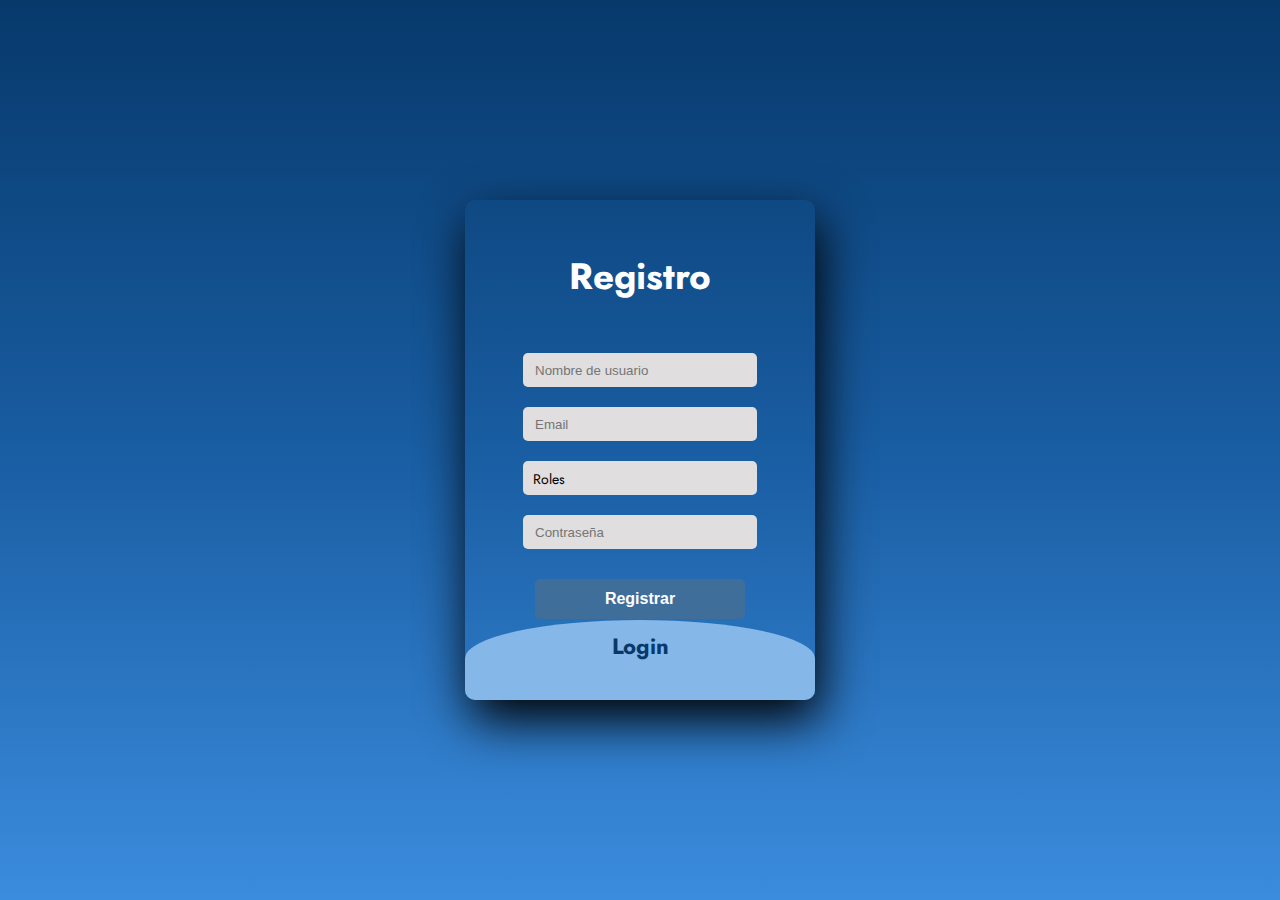
<file: index.html>
<!DOCTYPE html>
<html>
<head>
	<title>Login</title>
	<link rel="stylesheet" type="text/css" href="slide-navbar-style.css">
	<link href="https://fonts.googleapis.com/css2?family=Jost:wght@500&display=swap" rel="stylesheet">
</head>
<body>
	<div class="main">  	
		<input type="checkbox" id="chk" aria-hidden="true">

		<div class="signup">
			<form method="POST" action="./Registro-Login/registro.php">
				<label for="chk" aria-hidden="true">Registro</label>

				<input type="text" name="txt" placeholder="Nombre de usuario" required="">
				<input type="email" name="email" placeholder="Email" required="">

				<select name="role" required class="custom-select">
					<option value="" disabled selected>Roles</option>
					<option value="Director">Director</option>
					<option value="Docente">Docente</option>
				</select>

				<input type="password" name="pswd" placeholder="Contraseña" required="">

				<button>Registrar</button>
			</form>
		</div>

		<div class="login">
			<form method="POST" action="./Registro-Login/login.php">
				<label for="chk" aria-hidden="true">Login</label>
				<input type="email" name="email" placeholder="Email" required="">
				<input type="password" name="pswd" placeholder="Contraseña" required="">
				<button>Ingresar</button>
			</form>
		</div>
	</div>
</body>
</html>
</file>
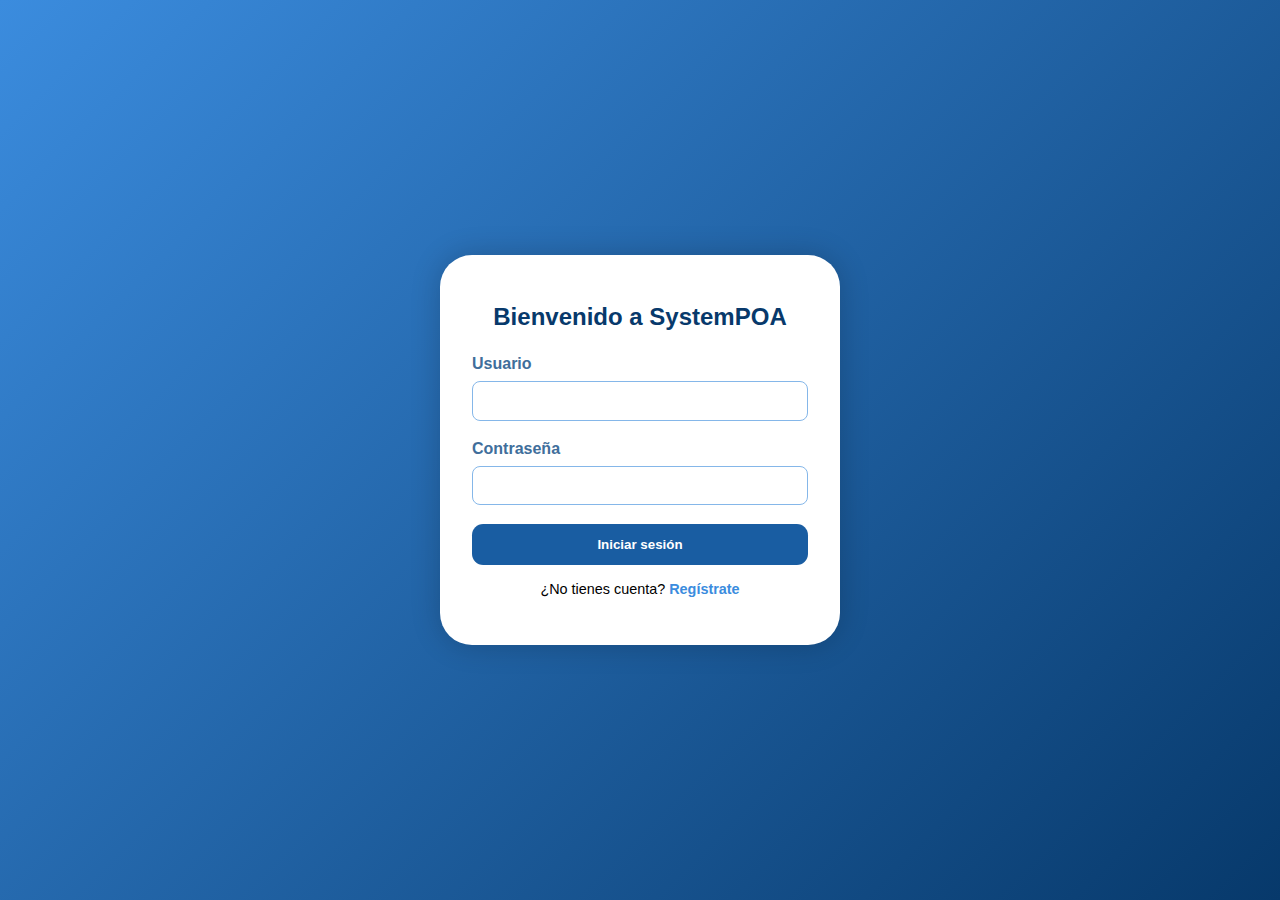
<file: login.html>
<!DOCTYPE html>
<html lang="es">
<head>
  <meta charset="UTF-8" />
  <meta name="viewport" content="width=device-width, initial-scale=1.0" />
  <title>SystemPOA - Login</title>
  <link rel="stylesheet" href="login.css" />
</head>
<body>
  <div class="login-container">
    <div class="login-card">
      <h2 class="title">Bienvenido a SystemPOA</h2>

      <form id="loginForm">
        <div class="input-group">
          <label for="username">Usuario</label>
          <input type="text" id="username" required />
        </div>

        <div class="input-group">
          <label for="password">Contraseña</label>
          <input type="password" id="password" required />
        </div>

        <button type="submit" class="btn-login">Iniciar sesión</button>

        <p class="signup-text">
          ¿No tienes cuenta? <a href="#" id="showSignup">Regístrate</a>
        </p>
      </form>

      <form id="signupForm" style="display: none;">
        <div class="input-group">
          <label for="newUser">Nuevo Usuario</label>
          <input type="text" id="newUser" required />
        </div>

        <div class="input-group">
          <label for="newPass">Nueva Contraseña</label>
          <input type="password" id="newPass" required />
        </div>

        <button type="submit" class="btn-login">Registrarse</button>

        <p class="signup-text">
          ¿Ya tienes cuenta? <a href="#" id="showLogin">Iniciar sesión</a>
        </p>
      </form>
    </div>
  </div>

  <script src="login.js"></script>
</body>
</html>
</file>
<file: slide-navbar-style.css>
body {
	margin: 0;
	padding: 0;
	display: flex;
	justify-content: center;
	align-items: center;
	min-height: 100vh;
	font-family: 'Jost', sans-serif;
	background: linear-gradient(to bottom, #07396b, #195da2, #3b8cde);
}

.main {
	width: 350px;
	height: 500px;
	overflow: hidden;
	background: url("https://doc-08-2c-docs.googleusercontent.com/docs/securesc/68c90smiglihng9534mvqmq1946dmis5/fo0picsp1nhiucmc0l25s29respgpr4j/1631524275000/03522360960922298374/03522360960922298374/1Sx0jhdpEpnNIydS4rnN4kHSJtU1EyWka?e=view&authuser=0&nonce=gcrocepgbb17m&user=03522360960922298374&hash=tfhgbs86ka6divo3llbvp93mg4csvb38") no-repeat center/cover;
	border-radius: 10px;
	box-shadow: 5px 20px 50px #000;
}

#chk {
	display: none;
}

.signup {
	position: relative;
	width: 100%;
	height: 100%;
}

.custom-select {
	width: 67%;
	height: 34px;
	background: #e0dede;
	color: #000;
	font-family: 'Jost', sans-serif;
	font-size: 14px;
	line-height: 1.2;
	display: block;
	margin: 20px auto;
	padding: 10px;
	border: none;
	border-radius: 5px;
	outline: none;
	box-shadow: none;
	appearance: none;
	-webkit-appearance: none;
	-moz-appearance: none;
	cursor: pointer;
}


label {
	color: #fff;
	font-size: 2.3em;
	justify-content: center;
	display: flex;
	margin: 50px;
	font-weight: bold;
	cursor: pointer;
	transition: .5s ease-in-out;
}

input {
	width: 60%;
	height: 10px;
	background: #e0dede;
	justify-content: center;
	display: flex;
	margin: 20px auto;
	padding: 12px;
	border: none;
	outline: none;
	border-radius: 5px;
}

button {
	width: 60%;
	height: 40px;
	margin: 10px auto;
	justify-content: center;
	display: block;
	color: #fff;
	background: #406e9b;
	font-size: 1em;
	font-weight: bold;
	margin-top: 30px;
	outline: none;
	border: none;
	border-radius: 5px;
	transition: .2s ease-in;
	cursor: pointer;
}

button:hover {
	background: #195da2;
}

.login {
	height: 460px;
	background: #85b7e9;
	border-radius: 60% / 10%;
	transform: translateY(-180px);
	transition: .8s ease-in-out;
}

.login label {
	color: #07396b;
	transform: scale(.6);
}

#chk:checked ~ .login {
	transform: translateY(-500px);
}

#chk:checked ~ .login label {
	transform: scale(1);
}

#chk:checked ~ .signup label {
	transform: scale(.6);
}
</file>
<file: login.css>
:root {
  --azul-claro: #3b8cde;
  --azul-medio: #195da2;
  --azul-oscuro: #07396b;
  --azul-intermedio: #406e9b;
  --azul-pastel: #85b7e9;
  --blanco: #ffffff;
  --negro: #000000;
}

* {
  margin: 0;
  padding: 0;
  box-sizing: border-box;
  font-family: "Segoe UI", sans-serif;
}

body {
  background: linear-gradient(135deg, var(--azul-claro), var(--azul-oscuro));
  height: 100vh;
  display: flex;
  justify-content: center;
  align-items: center;
}

.login-container {
  background: var(--blanco);
  border-radius: 2rem;
  box-shadow: 0 0 30px rgba(0, 0, 0, 0.2);
  padding: 3rem 2rem;
  width: 90%;
  max-width: 400px;
  animation: fadeIn 1s ease-in-out;
}

@keyframes fadeIn {
  from {
    transform: translateY(50px);
    opacity: 0;
  }
  to {
    transform: translateY(0);
    opacity: 1;
  }
}

.title {
  text-align: center;
  color: var(--azul-oscuro);
  margin-bottom: 1.5rem;
}

.input-group {
  margin-bottom: 1.2rem;
}

.input-group label {
  display: block;
  margin-bottom: 0.5rem;
  color: var(--azul-intermedio);
  font-weight: 600;
}

.input-group input {
  width: 100%;
  padding: 0.7rem;
  border: 1px solid var(--azul-pastel);
  border-radius: 0.5rem;
  outline: none;
  transition: 0.3s;
}

.input-group input:focus {
  border-color: var(--azul-medio);
  box-shadow: 0 0 5px var(--azul-claro);
}

.btn-login {
  width: 100%;
  padding: 0.8rem;
  background-color: var(--azul-medio);
  color: var(--blanco);
  border: none;
  border-radius: 0.7rem;
  font-weight: bold;
  cursor: pointer;
  transition: background-color 0.3s ease;
}

.btn-login:hover {
  background-color: var(--azul-oscuro);
}

.signup-text {
  text-align: center;
  margin-top: 1rem;
  font-size: 0.9rem;
}

.signup-text a {
  color: var(--azul-claro);
  font-weight: bold;
  text-decoration: none;
}

.signup-text a:hover {
  text-decoration: underline;
}
</file>
